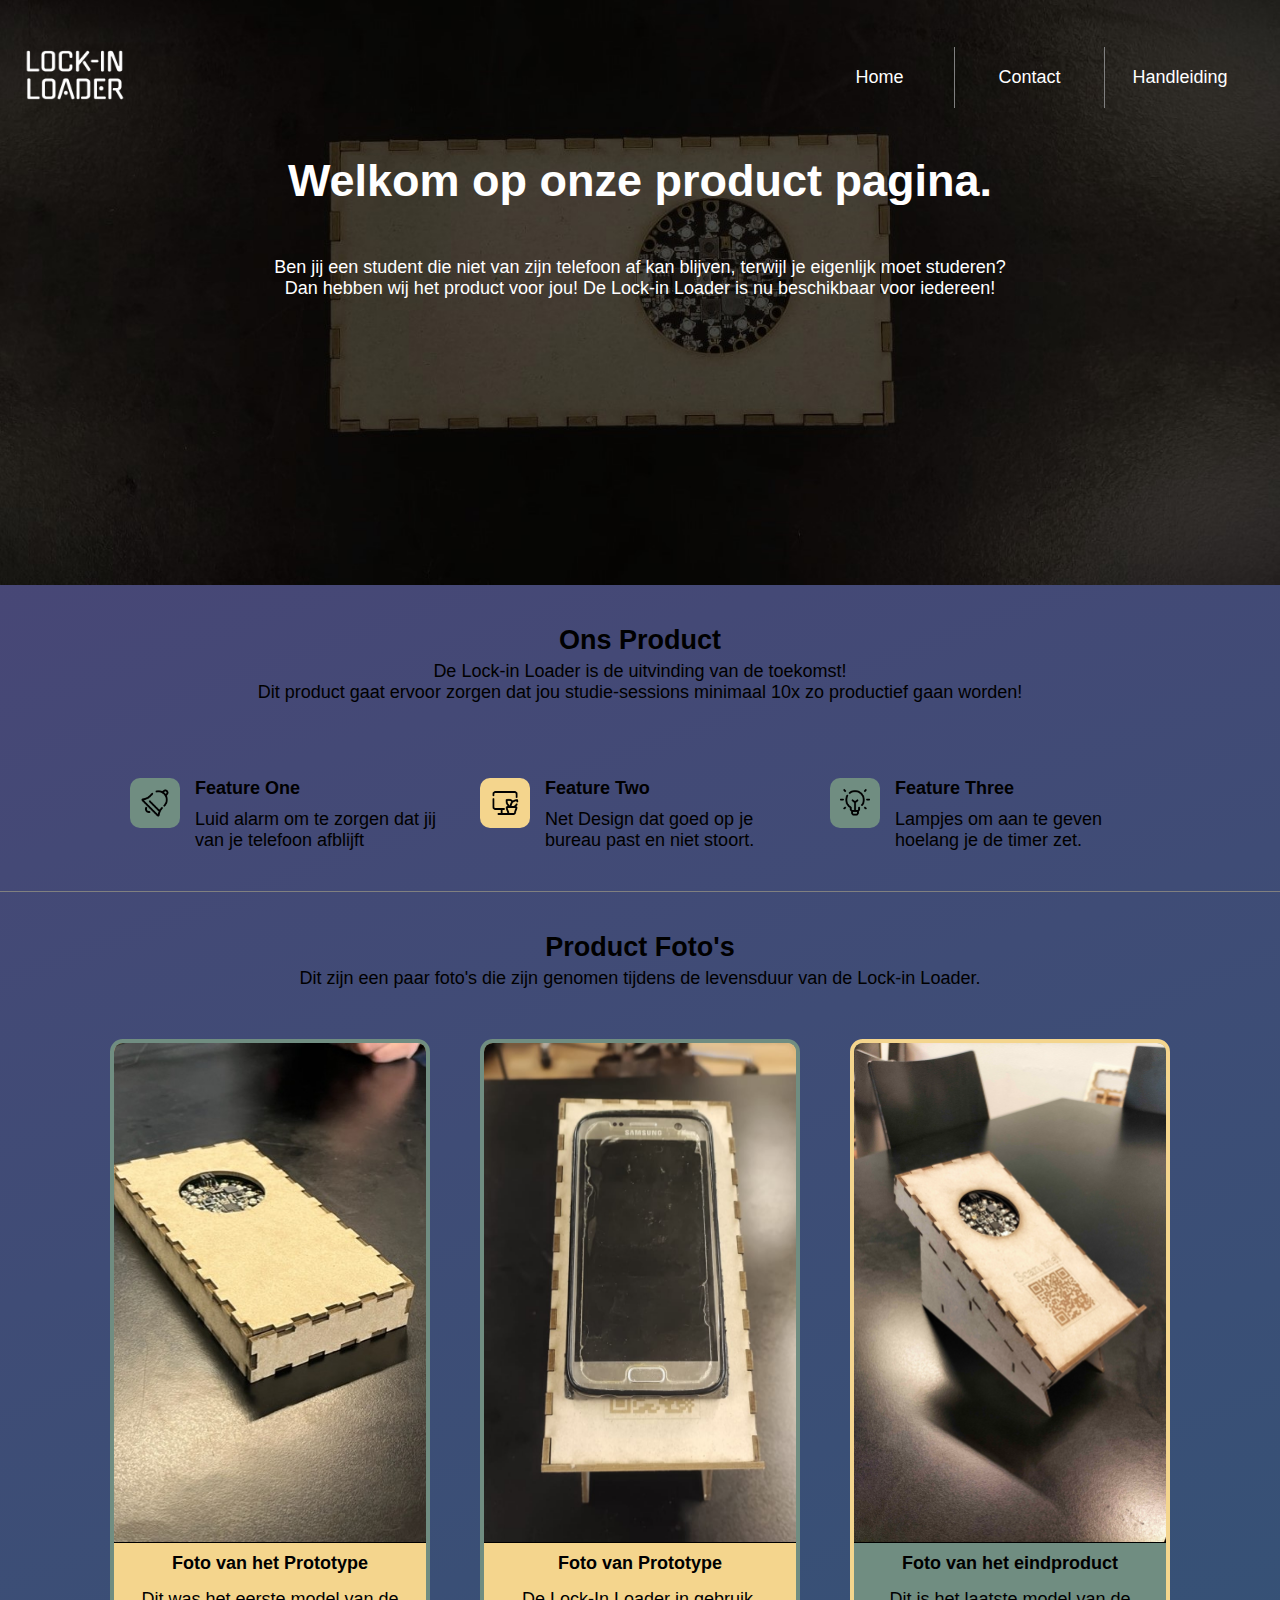
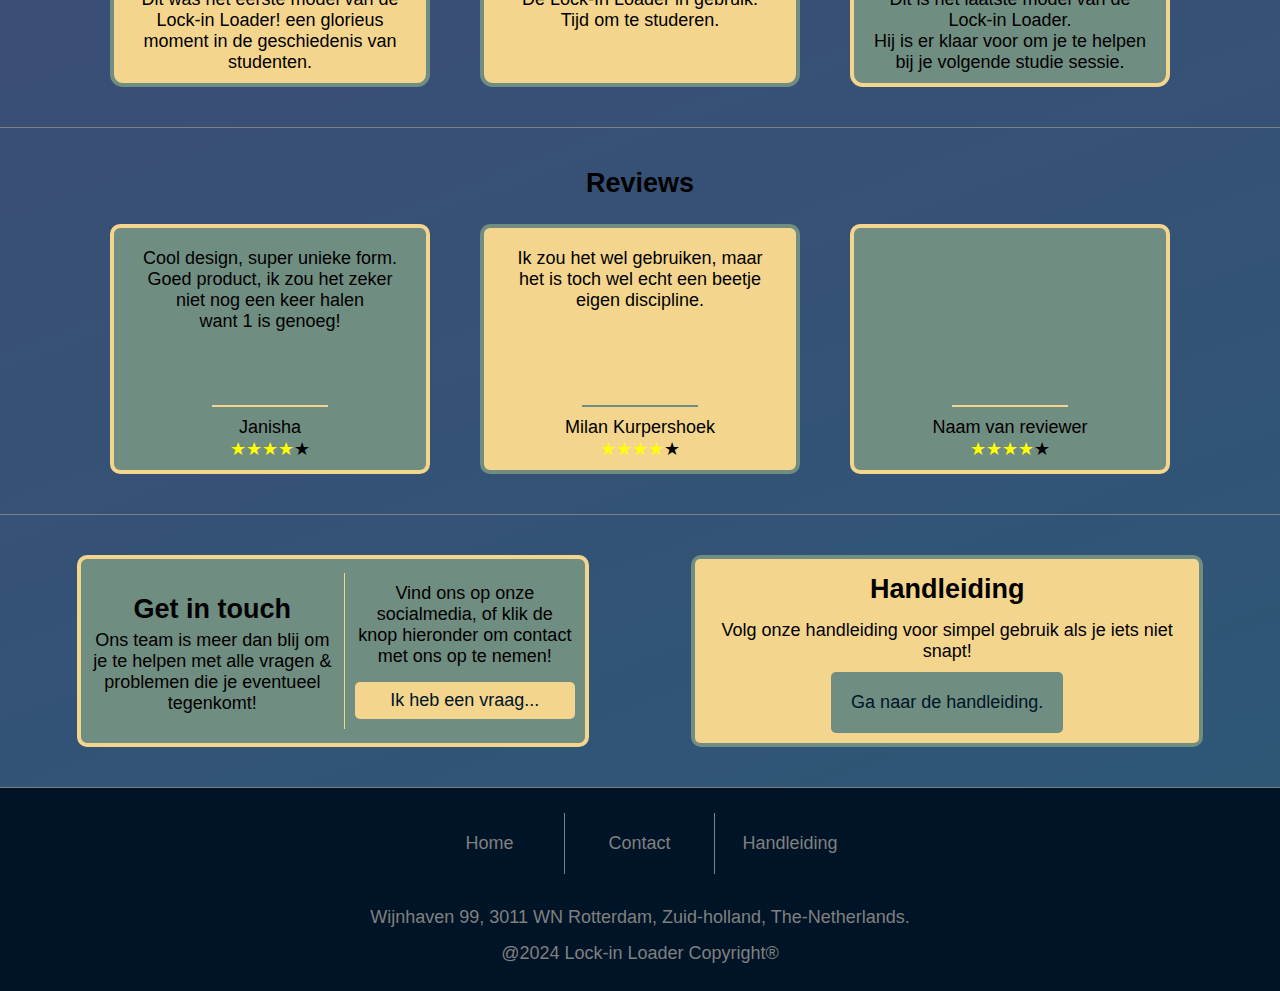
<file: index.html>
<!DOCTYPE html>
<html lang="en">

<head>
    <meta charset="UTF-8">
    <meta name="viewport" content="width=device-width, initial-scale=1.0">
    <link rel="stylesheet" href="css/styles.css">
    <title>Lock-In Loader.com</title>
</head>

<body>

    <header>

        <nav>

            <div class="nav-container">

                <div class="logo">
                    <img src="images/lock-in-loader-high-resolution-logo-transparent.png" alt="Lock-in Loader Logo">
                </div>

                <div class="links">
                    <a href="index.html">Home</a>
                    <a href="contact.html">Contact</a>
                    <a href="handleiding.html" class="no-border">Handleiding</a>
                </div>

            </div>

        </nav>

        <section class="header-text">

            <h1>Welkom op onze product pagina.</h1>

            <p>
                Ben jij een student die niet van zijn telefoon af kan blijven, terwijl je eigenlijk moet studeren? <br>
                Dan hebben wij het product voor jou! De Lock-in Loader is nu beschikbaar voor iedereen!
            </p>

        </section>

    </header>


    <main>

        <section class="container-1">

            <h2>Ons Product</h2>

            <p>De Lock-in Loader is de uitvinding van de toekomst! <br>
                Dit product gaat ervoor zorgen dat jou
                studie-sessions minimaal 10x zo productief gaan worden!
            </p>

            <div class="features">

                <article class="feature-content">

                    <div class="feature-content-left">
                        <img src="images/icons8-bell-96.png" alt="bel">
                    </div>

                    <div class="feature-content-right">
                        <h3 class="feature-text">Feature One</h3>
                        <p class="feature-text">
                            Luid alarm om te zorgen dat jij van je telefoon afblijft
                        </p>
                    </div>

                </article>

                <article class="feature-content">

                    <div class="feature-content-left">
                        <img src="images/icons8-home-office-96.png" alt="Werk-desk" id="yellow">
                    </div>

                    <div class="feature-content-right">
                        <h3 class="feature-text">Feature Two</h3>
                        <p class="feature-text">
                            Net Design dat goed op je bureau past en niet stoort.
                        </p>
                    </div>

                </article>

                <article class="feature-content">

                    <div class="feature-content-left">
                        <img src="images/icons8-light-96.png" alt="Lampje">
                    </div>

                    <div class="feature-content-right">
                        <h3 class="feature-text">Feature Three</h3>
                        <p class="feature-text">
                            Lampjes om aan te geven hoelang je de timer zet.
                        </p>
                    </div>

                </article>



            </div>

        </section>

        <section class="container-2">

            <h2>Product Foto's</h2>

            <p>
                Dit zijn een paar foto's die zijn genomen tijdens de levensduur van de Lock-in Loader.
            </p>

            <div class="photos">

                <div class="photo-content" id="yellow">
                    <img src="images/Prototype.jpg" alt="">

                    <h3>Foto van het Prototype</h3>
                    <p>
                        Dit was het eerste model van de Lock-in Loader!
                        een glorieus moment in de geschiedenis van studenten.
                    </p>
                </div>

                <div class="photo-content" id="yellow">
                    <img src="images/Telefoon op crickit.jpg" alt="Telefoon op Lock-In Loader">
                    <h3>
                        Foto van Prototype
                    </h3>
                    <p>
                        De Lock-In Loader in gebruik. <br>
                        Tijd om te studeren.
                    </p>
                </div>

                <div class="photo-content" id="yellow-border">
                    <img src="images/Final-Product.jpg" alt="">
                    <h3>
                        Foto van het eindproduct
                    </h3>
                    <p>
                        Dit is het laatste model van de <br> Lock-in Loader.<br>
                        Hij is er klaar voor om je te helpen bij je volgende studie sessie.

                    </p>
                </div>

            </div>

        </section>

        <section class="container-3">
            <h2>Reviews</h2>

            <div class="review-container">

                <div class="review-content" id="yellow-border">
                    <div>
                        <p>
                            Cool design, super unieke form. <br>
                            Goed product, ik zou het zeker niet nog een keer halen <br>
                            want 1 is genoeg!
                        </p>
                    </div>
                    <div>
                        <div class="review-border-yellow"> </div>
                        <p id="no-padding-bottom">
                            Janisha
                        </p>
                        <span class="stars">
                            <p id="no-padding-right">★★★★</p>
                            <span>★</span>
                        </span>
                    </div>
                </div>

                <div class="review-content" id="yellow">
                    <div>
                        <p>
                            Ik zou het wel gebruiken, maar het is toch wel echt een beetje eigen discipline.
                        </p>
                    </div>
                    <div>
                        <div class="review-border-green"> </div>
                        <p id="no-padding-bottom">
                            Milan Kurpershoek
                        </p>
                        <span class="stars">
                            <p id="no-padding-right">★★★★</p>
                            <span>★</span>
                        </span>
                    </div>
                </div>

                <div class="review-content" id="yellow-border">
                    <div>
                        <p>

                        </p>
                    </div>
                    <div>
                        <div class="review-border-yellow"> </div>
                        <p id="no-padding-bottom">
                            Naam van reviewer
                        </p>
                        <span class="stars">
                            <p id="no-padding-right">★★★★</p>
                            <span>★</span>
                        </span>
                    </div>

                </div>

                <!--Weet niet hoe je die bar zo krijgt, we kunnen het anders doen but maybe you know-->

            </div>
        </section>

        <section class="container-4">

            <div class="linked-content">

                <article class="contact">

                    <div class="contact-content-left">
                        <h2 class="h2-nopadding">Get in touch</h2>
                        <p>
                            Ons team is meer dan blij om je te helpen met alle vragen & problemen die je eventueel
                            tegenkomt!
                        </p>
                    </div>

                    <div class="contact-content-right">
                        <p class="contact-right-text">
                            Vind ons op onze socialmedia, of klik de knop hieronder om contact met ons op te nemen!
                        </p>
                        <a href="contact.html">Ik heb een vraag...</a>
                    </div>

                </article>

                <article class="handleiding">

                    <div class="handleiding-content">
                        <h2 class="h2-nopadding">Handleiding</h2>
                        <p>
                            Volg onze handleiding voor simpel gebruik als je iets niet snapt!
                        </p>
                        <a href="handleiding.html">Ga naar de handleiding.</a>
                    </div>

                </article>

            </div>

        </section>

    </main>

    <footer>

        <div class="footer-container">

            <div class="footer-links">
                <a href="index.html">Home</a>
                <a href="contact.html">Contact</a>
                <a href="handleiding.html" class="no-border">Handleiding</a>
            </div>

            <p>
                Wijnhaven 99, 3011 WN Rotterdam, Zuid-holland, The-Netherlands. <br>
                @2024 Lock-in Loader Copyright®
            </p>

        </div>

    </footer>
</body>

</html>
</file>
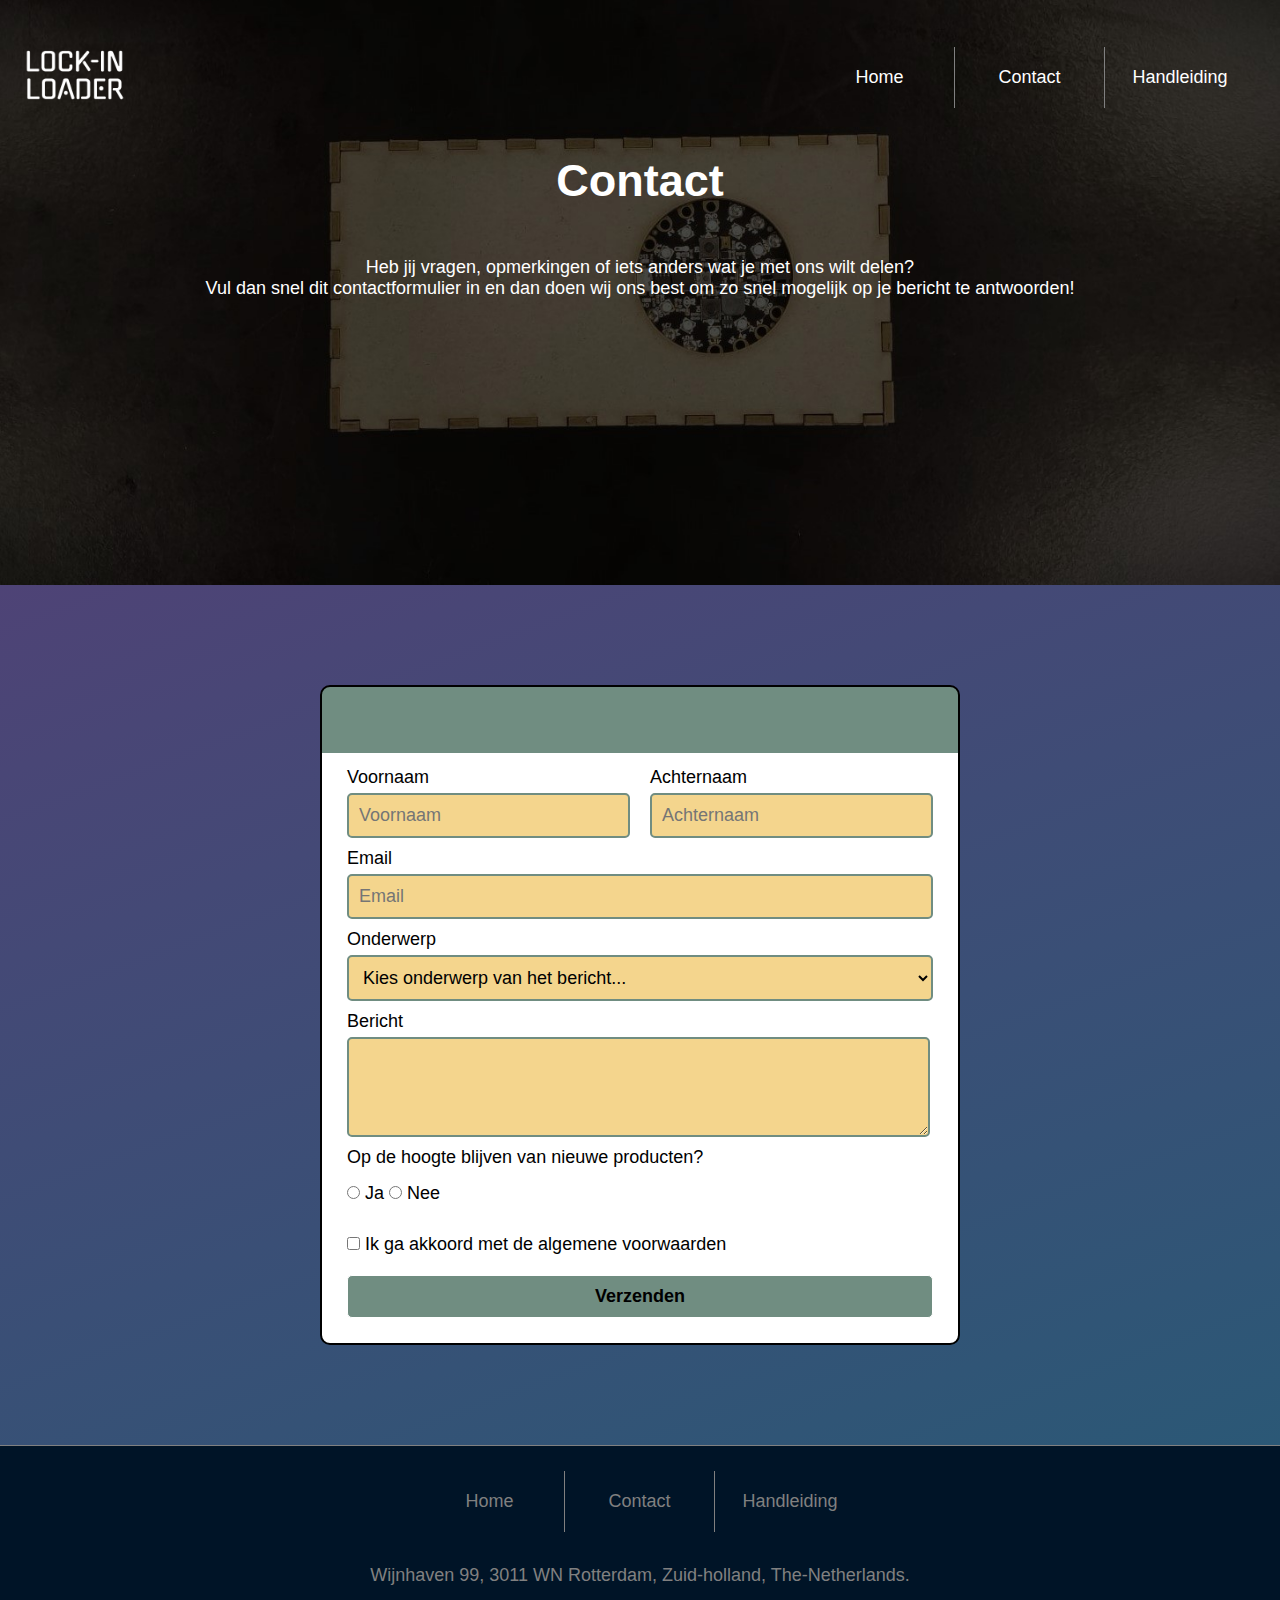
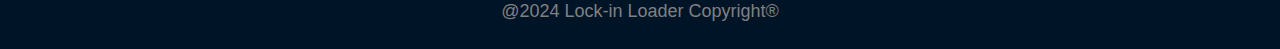
<file: contact.html>
<!DOCTYPE html>
<html lang="en">

<head>
    <meta charset="UTF-8">
    <meta name="viewport" content="width=device-width, initial-scale=1.0">
    <title>Contact</title>
    <link rel="stylesheet" href="css/contact.css">
</head>

<body>

    <header>

        <nav>

            <div class="nav-container">

                <div class="logo">
                    <img src="images/lock-in-loader-high-resolution-logo-transparent.png" alt="Lock-in Loader Logo">
                </div>

                <div class="links">
                    <a href="index.html">Home</a>
                    <a href="contact.html">Contact</a>
                    <a href="handleiding.html" class="no-border">Handleiding</a>
                </div>

            </div>

        </nav>

        <section class="header-text">

            <h1>Contact</h1>

            <p>
                Heb jij vragen, opmerkingen of iets anders wat je met ons wilt delen? <br>
                Vul dan snel dit contactformulier in en dan doen wij ons best om zo snel mogelijk op je bericht te
                antwoorden!
            </p>

        </section>

    </header>

    <main>

        <form>
            <div class="inputrow">
                <div class="formitem">
                    <label for="firstname">Voornaam</label>
                    <input type="text" name="firstname" id="firstname" placeholder="Voornaam" required>
                </div>
                <div class="formitem">
                    <label for="lastname">Achternaam</label>
                    <input type="text" name="lastname" id="lastname" placeholder="Achternaam" required>
                </div>
            </div>
            <div class="formitem">
                <label for="email">Email</label>
                <input type="email" id="email" name="email" placeholder="Email">
            </div>
            <div class="formitem">
                <label for="subject">Onderwerp</label>
                <select id="subject" name="subject">
                    <option value="none" disabled selected>Kies onderwerp van het bericht...</option>
                    <option value="questions">Vraag</option>
                    <option value="feedback">Feedback</option>
                    <option value="Other">Anders</option>
                </select>
            </div>
            <div class="formitem">
                <label for="message">Bericht</label>
                <textarea name="message" id="message"></textarea>
            </div>
            <div class="formitem">
                <label for="ja">Op de hoogte blijven van nieuwe producten?</label>
                <div class="radio">
                    <input type="radio" id="ja" name="newsletter" value="ja">
                    <label for="ja">Ja</label>
                    <input type="radio" id="nee" name="newsletter" value="nee">
                    <label for="nee">Nee</label>
                </div>
            </div>
            <div class="checkbox">
                <input type="checkbox" id="voorwaarden" name="voorwaarden" value="voorwaarden">
                <label for="voorwaarden">Ik ga akkoord met de algemene voorwaarden</label>
            </div>
            <button type="submit">Verzenden</button>
        </form>

    </main>

    <footer>

        <div class="footer-container">

            <div class="footer-links">
                <a href="index.html">Home</a>
                <a href="contact.html">Contact</a>
                <a href="handleiding.html" class="no-border">Handleiding</a>
            </div>

            <p>
                Wijnhaven 99, 3011 WN Rotterdam, Zuid-holland, The-Netherlands. <br>
                @2024 Lock-in Loader Copyright®
            </p>

        </div>

    </footer>

</body>

</html>
</file>
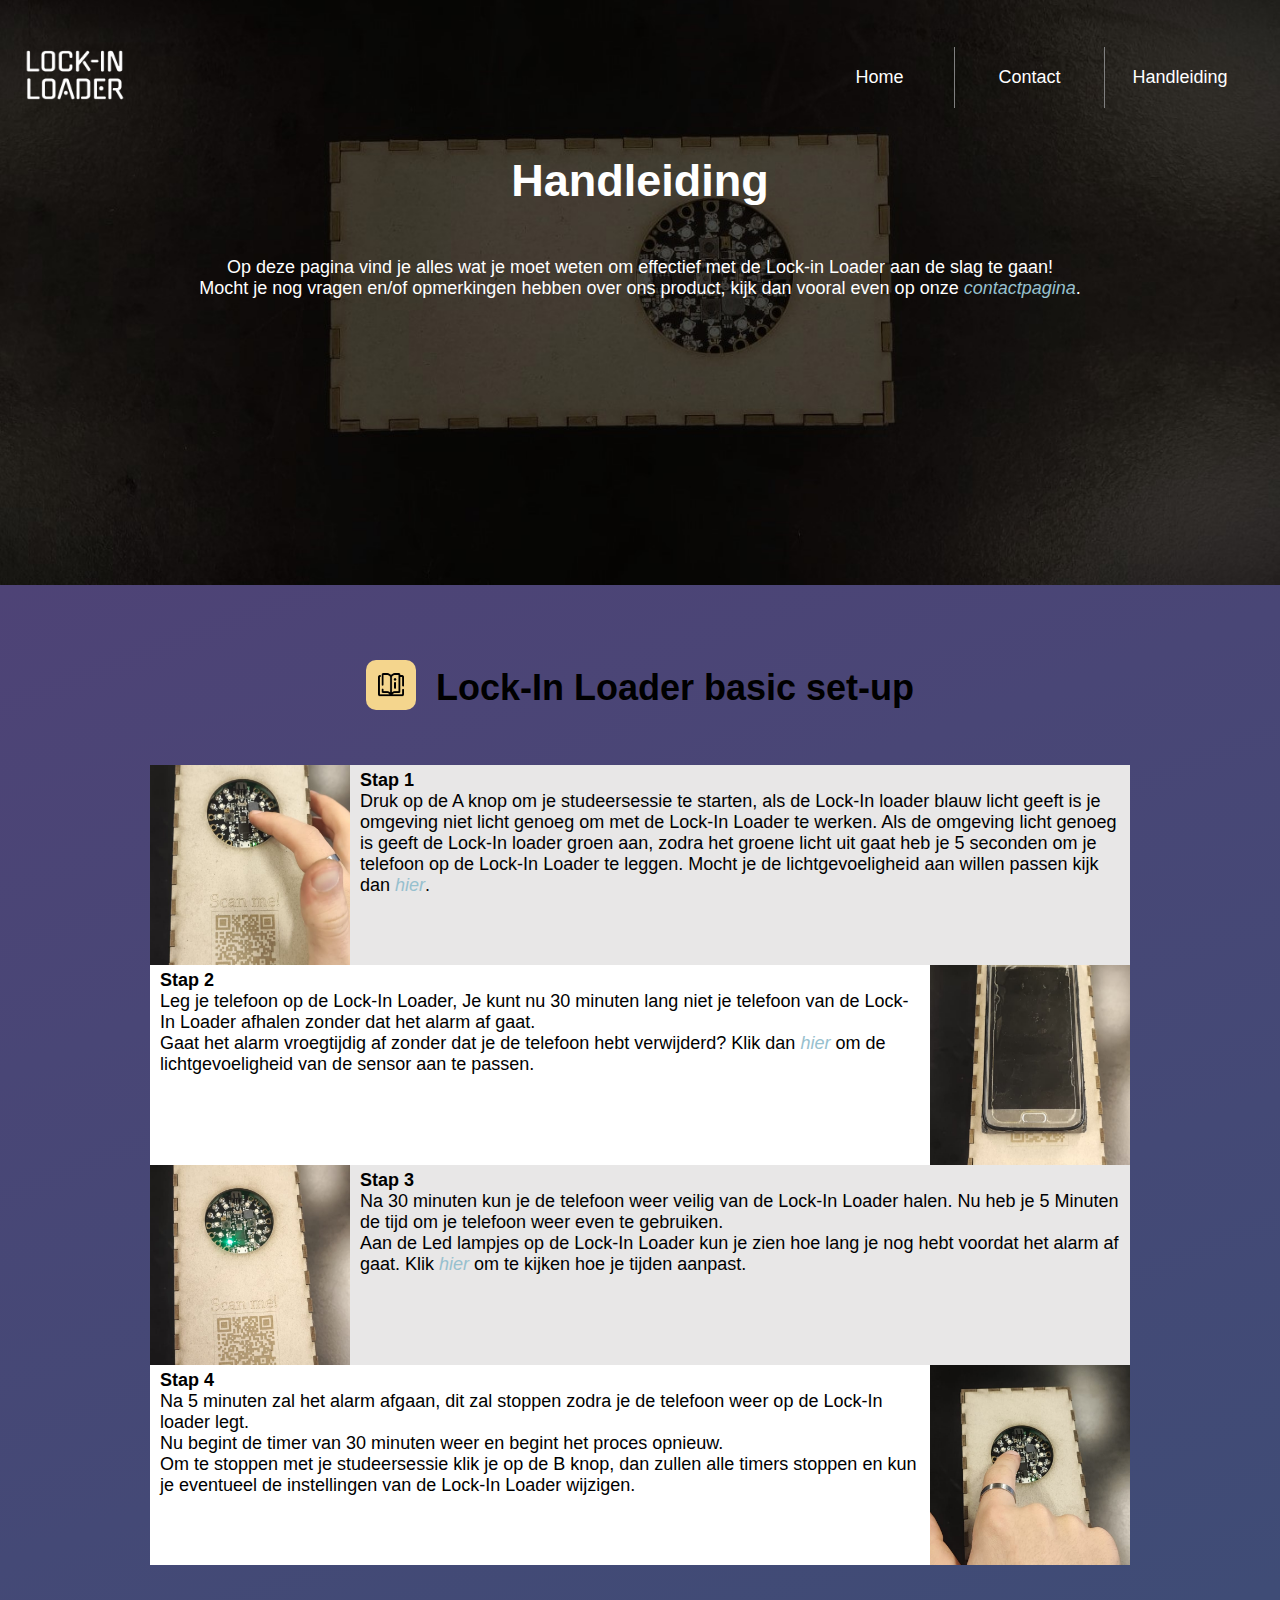
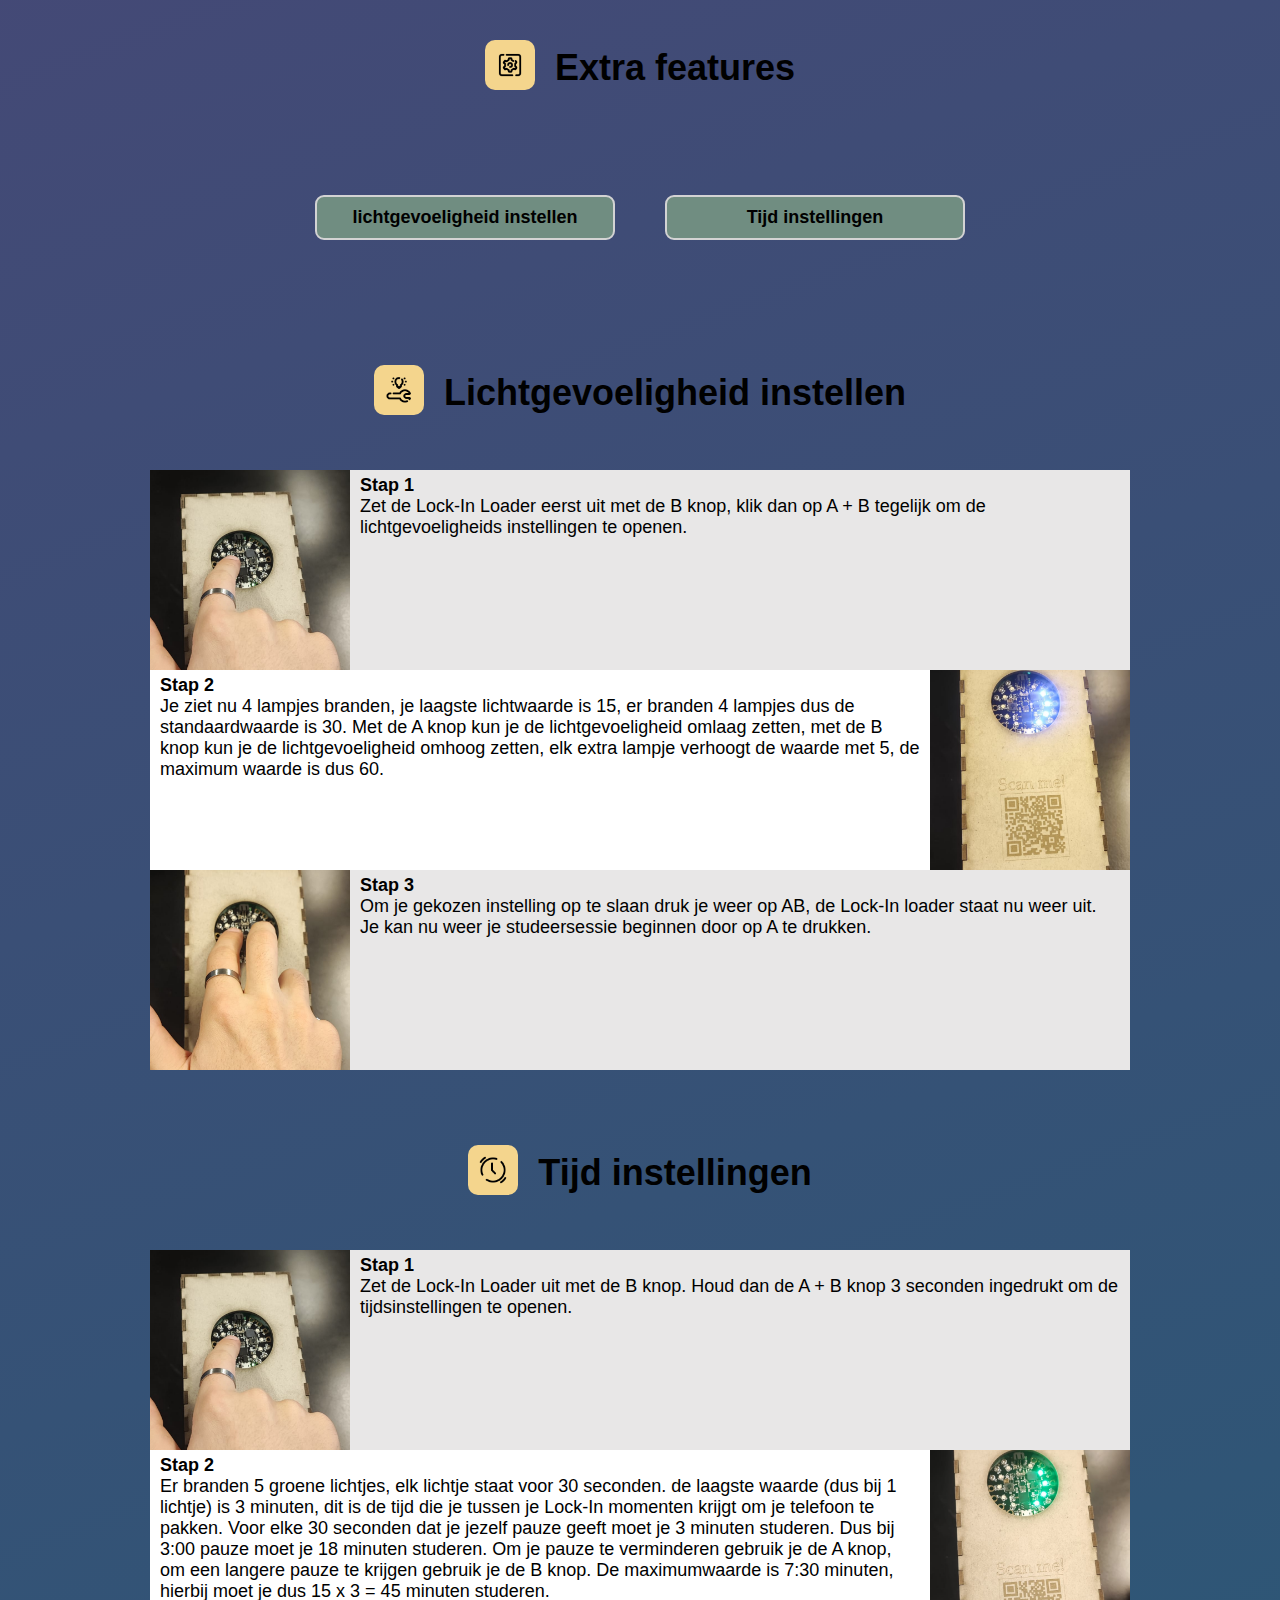
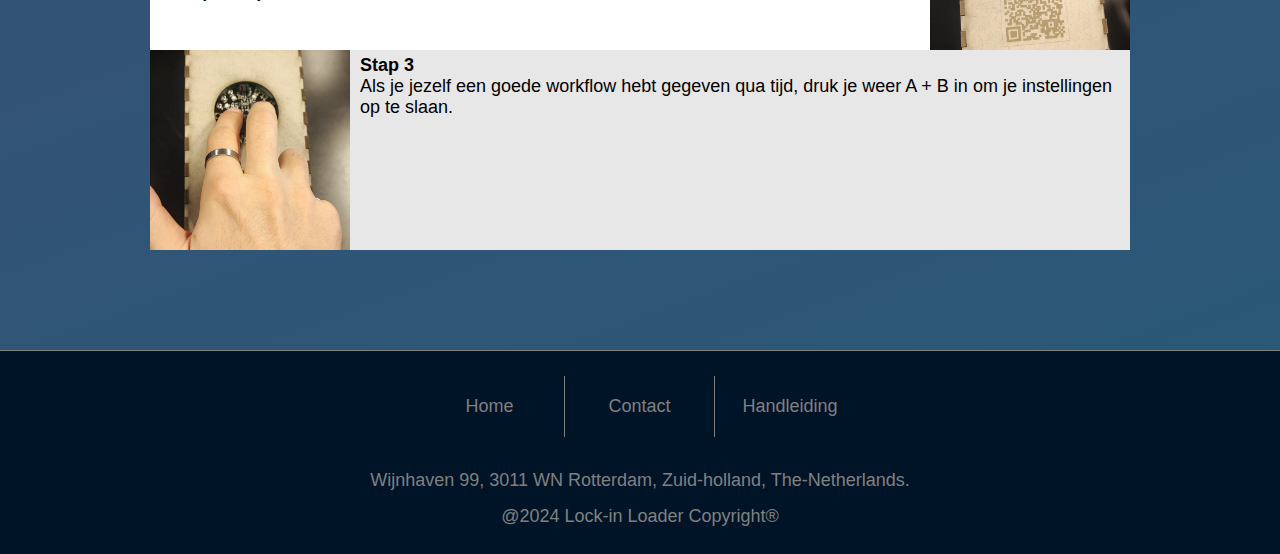
<file: handleiding.html>
<!DOCTYPE html>
<html lang="en">

<head>
    <meta charset="UTF-8">
    <meta name="viewport" content="width=device-width, initial-scale=1.0">
    <title>Handleiding</title>
    <link rel="stylesheet" href="css/manual.css">
</head>

<body>

    <header>

        <nav>

            <div class="nav-container">

                <div class="logo">
                    <img src="images/lock-in-loader-high-resolution-logo-transparent.png" alt="Lock-in Loader Logo">
                </div>

                <div class="links">
                    <a href="index.html">Home</a>
                    <a href="contact.html">Contact</a>
                    <a href="handleiding.html" class="no-border">Handleiding</a>
                </div>

            </div>

        </nav>

        <section class="header-text">

            <h1>Handleiding</h1>

            <p>
                Op deze pagina vind je alles wat je moet weten om effectief met de Lock-in Loader aan de slag te gaan!
                <br>
                Mocht je nog vragen en/of opmerkingen hebben over ons product, kijk dan vooral even op onze <span><a
                        href="contact.html">contactpagina</a></span>.
            </p>

        </section>

    </header>

    <main>

        <div class="title-decoration">
            <div class="left-title">
                <img src="images/icons8-user-manual-96.png" alt="Handleiding-icoon">
            </div>
            <div class="right-title">
                <h2>Lock-In Loader basic set-up</h2>
            </div>
        </div>

        <article class="article1">
            <div class="article-left1">
                <img src="images/Aknop.jpg" alt=" ">
            </div>
            <div class="article-right1">
                <h3>
                    Stap 1
                </h3>
                <p>
                    Druk op de A knop om je studeersessie te starten, als de Lock-In loader blauw licht geeft is je
                    omgeving niet licht genoeg om met de Lock-In Loader te werken. Als de omgeving licht genoeg is geeft
                    de Lock-In loader groen aan, zodra het groene licht uit gaat heb je 5 seconden om je telefoon op de
                    Lock-In
                    Loader te leggen. Mocht je de lichtgevoeligheid aan willen passen kijk dan <span><a
                            href="#licht">hier</a></span>.
                </p>
            </div>
        </article>

        <article>
            <div class="article-left2">
                <h3>
                    Stap 2
                </h3>
                <p>
                    Leg je telefoon op de Lock-In Loader, Je kunt nu 30 minuten lang niet je telefoon van de Lock-In
                    Loader afhalen zonder dat het alarm af gaat. <br>Gaat het alarm vroegtijdig af zonder dat je de
                    telefoon hebt verwijderd? Klik dan <span><a href="#licht">hier</a></span> om de lichtgevoeligheid
                    van de
                    sensor aan te passen.
                </p>
            </div>
            <div class="article-right2">
                <img src="images/Telefoon op crickit.jpg" alt=" ">
            </div>
        </article>

        <article class="article1">
            <div class="article-left1">
                <img src="images/Countdown.jpg" alt=" ">
            </div>
            <div class="article-right1">
                <h3>
                    Stap 3
                </h3>
                <p>
                    Na 30 minuten kun je de telefoon weer veilig van de Lock-In Loader halen. Nu heb je 5 Minuten de
                    tijd om je telefoon weer even te gebruiken. <br>
                    Aan de Led lampjes op de Lock-In Loader kun je zien hoe lang je nog hebt voordat het alarm af gaat.
                    Klik <span><a href="#tijd">hier</a></span> om te kijken hoe je tijden aanpast.
                </p>
            </div>
        </article>

        <article>
            <div class="article-left2">
                <h3>
                    Stap 4
                </h3>
                <p>
                    Na 5 minuten zal het alarm afgaan, dit zal stoppen zodra je de telefoon weer op de Lock-In loader
                    legt. <br> Nu begint de timer van 30 minuten weer en begint het proces opnieuw. <br>
                    Om te stoppen met je studeersessie klik je op de B knop, dan zullen alle timers stoppen en kun je
                    eventueel de instellingen van de Lock-In Loader wijzigen.
                </p>
            </div>
            <div class="article-right2">
                <img src="images/Bknop.jpg" alt=" ">
            </div>
        </article>

        <div class="title-decoration">
            <div class="left-title">
                <img src="images/icons8-feature-96.png" alt="Features-icoon">
            </div>
            <div class="right-title">
                <h2>Extra features</h2>
            </div>
        </div>

        <div class="featurebuttons">
            <a href="#licht">lichtgevoeligheid instellen</a>
            <a href="#tijd">Tijd instellingen</a>
        </div>

        <div class="title-decoration">
            <div class="left-title">
                <img src="images/icons8-work-light-96.png" alt="Licht-icoon">
            </div>
            <div class="right-title">
                <h2 id="licht">Lichtgevoeligheid instellen</h2>
            </div>
        </div>

        <article class="article1">
            <div class="article-left1">
                <img src="images/Bknop.jpg" alt=" ">
            </div>
            <div class="article-right1">
                <h3>
                    Stap 1
                </h3>
                <p>
                    Zet de Lock-In Loader eerst uit met de B knop, klik dan op A + B tegelijk om de lichtgevoeligheids
                    instellingen
                    te openen.
                </p>
            </div>
        </article>

        <article>
            <div class="article-left2">
                <h3>
                    Stap 2
                </h3>
                <p>
                    Je ziet nu 4 lampjes branden, je laagste lichtwaarde is 15, er branden 4 lampjes dus de
                    standaardwaarde is 30. Met de A knop kun je de lichtgevoeligheid omlaag zetten, met de B knop kun je
                    de lichtgevoeligheid omhoog zetten, elk extra lampje verhoogt de waarde met 5, de maximum waarde is
                    dus 60.
                </p>
            </div>
            <div class="article-right2">
                <img src="images/Lichtsettings.jpg" alt=" ">
            </div>
        </article>

        <article class="article1">
            <div class="article-left1">
                <img src="images/ABknop.jpg" alt=" ">
            </div>
            <div class="article-right1">
                <h3>
                    Stap 3
                </h3>
                <p>
                    Om je gekozen instelling op te slaan druk je weer op AB, de Lock-In loader staat nu weer uit. Je
                    kan nu weer je studeersessie beginnen door op A te drukken.
                </p>
            </div>
        </article>


        <div class="title-decoration">
            <div class="left-title">
                <img src="images/icons8-clock-96.png" alt="Klok">
            </div>
            <div class="right-title">
                <h2 id="tijd">Tijd instellingen</h2>
            </div>
        </div>

        <article class="article1">
            <div class="article-left1">
                <img src="images/Bknop.jpg" alt=" ">
            </div>
            <div class="article-right1">
                <h3>
                    Stap 1
                </h3>
                <p>
                    Zet de Lock-In Loader uit met de B knop. Houd dan de A + B knop 3 seconden ingedrukt om de
                    tijdsinstellingen te openen.
                </p>
            </div>
        </article>

        <article>
            <div class="article-left2">
                <h3>
                    Stap 2
                </h3>
                <p>
                    Er branden 5 groene lichtjes, elk lichtje staat voor 30 seconden. de laagste waarde (dus bij 1
                    lichtje) is 3 minuten, dit is de tijd die je tussen je Lock-In momenten krijgt om je telefoon te
                    pakken. Voor elke 30 seconden dat je jezelf pauze geeft moet je 3 minuten studeren. Dus bij 3:00
                    pauze moet je 18 minuten studeren. Om je pauze te
                    verminderen gebruik je de A knop, om een langere pauze te krijgen gebruik je de B knop. De
                    maximumwaarde is 7:30 minuten, hierbij moet je dus 15 x 3 = 45 minuten studeren.
                </p>
            </div>
            <div class="article-right2">
                <img src="images/Timersettings.jpg" alt=" ">
            </div>
        </article>

        <article class="article1">
            <div class="article-left1">
                <img src="images/ABknop.jpg" alt=" ">
            </div>
            <div class="article-right1">
                <h3>
                    Stap 3
                </h3>
                <p>
                    Als je jezelf een goede workflow hebt gegeven qua tijd, druk je weer A + B in om je instellingen op
                    te slaan.
                </p>
            </div>
        </article>

    </main>

    <footer>

        <div class="footer-container">

            <div class="footer-links">
                <a href="index.html">Home</a>
                <a href="contact.html">Contact</a>
                <a href="handleiding.html" class="no-border">Handleiding</a>
            </div>

            <p>
                Wijnhaven 99, 3011 WN Rotterdam, Zuid-holland, The-Netherlands. <br>
                @2024 Lock-in Loader Copyright®
            </p>

        </div>

    </footer>

</body>

</html>
</file>
<file: css/styles.css>
* {
    margin: 0;
    box-sizing: border-box;
    font-size: 18px;
    font-family: 'Segoe UI', Tahoma, Geneva, Verdana, sans-serif;
}

#yellow {
    background-color: #f4d58dff;
}

#yellow-border {
    border: 4px solid #f4d58dff;
}

body {
    background-image: linear-gradient(-20deg, #2b5876 0%, #4e4376 100%);
}

.h2-nopadding {
    padding-top: 5px;
}

header {
    height: 65vh;
    background-image: url(../images/HeaderbackgroundTest.jpg);
    background-position: center;
    background-size: 100%;
    background-repeat: no-repeat;
    /* width: 100%;
    height: 100%; */
}

.nav-container {
    padding: 25px;
    display: flex;
    justify-content: space-between;
}

nav img {
    width: 100px;
    height: 100px;
    object-fit: contain;
}

.links {
    display: flex;
    flex-direction: row;
    align-items: center;
}

.links a {
    text-decoration: none;
    color: white;
    border-right: 1px solid gray;
    padding: 20px 20px 20px 20px;
    width: 150px;
    text-align: center;
}

.links a:hover {
    text-decoration: underline;
    transition: 500ms;
}

.links .no-border {
    border: none;
}

h1 {
    color: white;
    text-align: center;
    font-size: 2.5rem;
}

header p {
    color: white;
    text-align: center;
    padding: 50px;
}

/* End of header */

h2 {
    color: black;
    text-align: center;
    font-size: 1.5rem;
    padding: 5px;
    padding-top: 40px;
}

p {
    color: black;
    text-align: center;
}

.container-1 {
    display: flex;
    flex-direction: column;
}

.container-1 p {
    padding-bottom: 75px;
}

.features {
    display: flex;
    flex-direction: row;
    justify-content: center;
    gap: 30px;
}

.feature-content {
    display: flex;
    flex-direction: row;
    width: 25vw;
    gap: 15px;
}


.feature-content-right p {
    padding: 10px 0px 0px 0px;
    text-align: left;
}

.feature-content-left img {
    background-color: #708d81ff;
    border-radius: 10px;
    padding: 10px;
    width: 50px;
}

.container-1 article {
    padding-bottom: 40px;
}

/* End container 1 */

.container-2 {
    border-top: 1px solid gray;
    padding-bottom: 40px;
}

.container-2 p {
    padding-bottom: 50px;
}


.photos {
    display: flex;
    flex-direction: row;
    justify-content: center;
    gap: 50px;
}

.photo-content {
    display: flex;
    flex-direction: column;
    gap: 5px;
    border: 4px solid #708d81ff;
    border-radius: 1vw;
    width: 25vw;
    overflow: auto;
    background-color: #708d81ff;
}

.photo-content p {
    padding: 10px;
}

.photo-content h3 {
    text-align: center;
    padding-top: 5px;
}

.photo-content img {
    height: 500px;
    object-fit: cover;
    border-bottom: 1px solid black;
}

/* End Container 2 */

.container-3 {
    border-top: 1px solid gray;
}

.container-3 h2 {
    padding-bottom: 5px;
}

.review-container {
    display: flex;
    flex-direction: row;
    justify-content: center;
    gap: 50px;
    align-items: center;
    padding-bottom: 40px;
    height: 100%;
    padding-top: 20px;
}

.review-content {
    background-color: #708d81ff;
    width: 25vw;
    height: 250px;
    border: 4px solid #708d81ff;
    border-radius: 10px;
    padding: 10px 10px 0px 10px;
    display: flex;
    flex-direction: column;
    align-items: center;
    justify-content: space-between;
}

.review-content div {
    width: 100%;
    display: flex;
    flex-direction: column;
    align-items: center;
}

.review-content .review-border-green,
.review-content .review-border-yellow {
    width: 40%;
}

.review-content p {
    padding: 10px 10px 10px 10px;
}

.review-border-green {
    border-top: 2px solid #708d81ff;
}

.review-border-yellow {
    border-top: 2px solid #f4d58dff;
}

.stars {
    display: flex;
    justify-content: center;
    align-items: center;
}

.stars span {
    padding-bottom: 10px;
}

#no-padding-right {
    color: yellow;
    padding: 0px 0px 10px 0px;
}

#no-padding-bottom {
    padding: 10px 0px 0px 0px;
}

/* End Container 3 */

.container-4 {
    display: flex;
    border-top: 1px solid gray;
}

.linked-content {
    display: flex;
    flex-direction: row;
    justify-content: center;
    width: 100%;
    padding: 40px 0px 40px 0px;
    gap: 8vw;
}

.linked-content a {
    padding: 20px;
}

.contact {
    background-color: #708d81ff;
    display: flex;
    flex-direction: row;
    align-items: center;
    width: 40%;
    border: 4px solid #f4d58dff;
    border-radius: 10px;
}

.contact-content-left {
    display: flex;
    flex-direction: column;
    align-items: center;
    padding: 10px;
}

.contact-content-right {
    display: flex;
    flex-direction: column;
    align-items: center;
    padding: 10px;
    border-left: 1px solid #f4d58dff;
}

.contact-right-text {
    padding-bottom: 15px;
}

.contact a {
    width: 100%;
    text-align: center;
    text-decoration: none;
    color: #001427ff;
    padding: 8px;
    background-color: #f4d58dff;
    border-radius: 5px;
}

.contact a:hover {
    background-color: #f7dfa9;
    transition: 500ms;
}

.handleiding {
    display: flex;
    border: 4px solid #708d81ff;
    border-radius: 10px;
    width: 40%;
}

.handleiding-content {
    display: flex;
    flex-direction: column;
    align-items: center;
    padding: 10px;
    background-color: #f4d58dff;
    border-radius: 5px;
    width: 100%;
}

.handleiding-content p {
    padding: 10px;
}

.handleiding-content a {
    background-color: #708d81ff;
    border-radius: 5px;
    text-decoration: none;
    color: #001427ff;
}

.handleiding-content a:hover {
    background-color: #94aaa1;
    transition: 500ms;
}

/* End Container 4 */

footer {
    border-top: 1px solid gray;
    padding-top: 25px;
    background-color: #001427ff;
}

footer a {
    text-decoration: none;
    color: gray;
    border-right: 1px solid gray;
    padding: 20px 20px 20px 20px;
    width: 150px;
    text-align: center;
}

footer a:hover {
    text-decoration: underline;
}

.footer-links {
    display: flex;
    justify-content: center;
    flex-direction: row;
}

.no-border {
    border: none;
}

footer p {
    color: gray;
    line-height: 2rem;
    padding-top: 25px;
    padding-bottom: 20px;
}

@media (width <=480px) {
    header {
        background-image: url(../images/Headerbackground\ responsive.jpg);
        height: fit-content;
    }

    header h1 {
        font-size: 1.75rem;
        padding: 0px 40px;
    }

    header .header-text p {
        padding-top: 20px;
    }

    .nav-container {
        flex-direction: column;
        align-items: center;
        padding-bottom: 10px;
    }

    .links {
        flex-direction: column;
    }

    .links a {
        border-right: none;
        border-bottom: gray 1px solid;
    }

    .links a .no-border {
        border: none;
    }


    main section {
        padding: 0px 40px
    }

    .features {
        flex-direction: row;
        align-items: center;
    }

    .feature-content {
        flex-direction: column;
        align-items: center;
    }

    .feature-content-right p,
    h3 {
        text-align: center;
    }

    .photos {
        flex-direction: column;
        align-items: center;
    }

    .photo-content {
        width: 90vw;
    }

    .review-container {
        flex-direction: column;
    }

    .container-4 {
        padding: 0px;
    }

    .review-content {
        width: 90vw;
        height: fit-content;
        padding: 0px;
    }

    .linked-content {
        flex-direction: column;
        align-items: center;
    }

    .handleiding {
        width: 90vw;
    }

    .contact {
        width: 90vw;
    }

    .footer-links {
        flex-direction: column;
        align-items: center;
    }

    .footer-links a {
        border: none;
        border-bottom: solid gray 2px;
    }
}
</file>
<file: css/contact.css>
* {
    margin: 0;
    box-sizing: border-box;
    font-size: 18px;
    font-family: 'Segoe UI', Tahoma, Geneva, Verdana, sans-serif;
}

.h2-nopadding {
    padding-top: 5px;
}

header {
    height: 65vh;
    background-image: url(../images/HeaderbackgroundTest.jpg);
    background-position: center;
    background-size: 100%;
    background-repeat: no-repeat;
    /* width: 100%;
    height: 100%; */
}

.nav-container {
    padding: 25px;
    display: flex;
    justify-content: space-between;
}

nav img {
    width: 100px;
    height: 100px;
    object-fit: contain;
}

.links {
    display: flex;
    flex-direction: row;
    align-items: center;
}

.links a {
    text-decoration: none;
    color: white;
    border-right: 1px solid gray;
    padding: 20px 20px 20px 20px;
    width: 150px;
    text-align: center;
}

.links a:hover {
    text-decoration: underline;
}

.links .no-border {
    border: none;
}

h1 {
    color: white;
    text-align: center;
    font-size: 2.5rem;
}

header p {
    color: white;
    text-align: center;
    padding: 50px;
}

/* End of header */
main {
    display: flex;
    flex-direction: column;
    align-items: center;
    gap: 30px;
    padding: 100px 0px 100px 0px;
    background-image: linear-gradient(-20deg, #2b5876 0%, #4e4376 100%);
}

form {
    display: flex;
    flex-direction: column;
    border-radius: 10px;
    gap: 10px;
    width: 50%;
    padding: 25px;
    padding-top: 80px;
    border: 2px solid black;
    background-image: linear-gradient(#708d81ff 10%, 10%, white 90%);
}

.formitem {
    display: flex;
    flex-direction: column;
    gap: 5px;
}

select {
    padding: 10px;
    border-radius: 5px;
}

input {
    padding: 10px;
    border-radius: 5px;
    background-color: #f4d58dff;
    border: 2px solid #708d81ff;
}

input:hover {
    background-color: #f7dfa9;
}

.inputrow {
    display: flex;
    flex-direction: row;
    justify-content: space-between;
    gap: 20px;
}

.inputrow .formitem {
    flex: 1;
}

select {
    background-color: #f4d58dff;
    border: 2px solid #708d81ff;
}

select:hover {
    background-color: #f7dfa9;
}

option:hover {
    background-color: #f7dfa9;
}

textarea {
    background-color: #f4d58dff;
    border: 2px solid #708d81ff;
}

textarea:hover {
    background-color: #f7dfa9;
}

.radio {
    padding: 10px 0px;
}

.checkbox {
    padding: 10px 0px;
}

textarea {
    max-width: 99.5%;
    min-width: 99.5%;
    min-height: 100px;
    border-radius: 5px;
}

button {
    padding: 10px;
    color: black;
    font-weight: bold;
    background-color: #708d81ff;
    border: solid white 1px;
    border-radius: 5px;
}

button:hover {
    background-color: #94aaa1;
    color: black;
    border-color: #708d81ff;
    cursor: pointer;
}

/* End main */

footer {
    border-top: 1px solid gray;
    padding-top: 25px;
    background-color: #001427ff;
}

footer a {
    text-decoration: none;
    color: gray;
    border-right: 1px solid gray;
    padding: 20px 20px 20px 20px;
    width: 150px;
    text-align: center;
}

footer a:hover {
    text-decoration: underline;
}

.footer-links {
    display: flex;
    justify-content: center;
    flex-direction: row;
}

.no-border {
    border: none;
}

footer p {
    color: gray;
    line-height: 2rem;
    padding-top: 25px;
    padding-bottom: 20px;
    text-align: center;
}

/* End footer */

@media (width <=480px) {
    header {
        background-image: url(../images/Headerbackground\ responsive.jpg);
        height: fit-content;
    }

    header .header-text p {
        padding-top: 20px;
    }

    header h1 {
        font-size: 1.75rem;
    }

    .nav-container {
        flex-direction: column;
        align-items: center;
    }

    .links {
        flex-direction: column;
    }

    .links a {
        border-right: none;
        border-bottom: gray 1px solid;
    }

    .links a .no-border {
        border: none;
    }

    form .inputrow {
        flex-direction: column;
        align-items: center;
    }

    .formitem {
        width: 80vw;
    }

    .checkbox {
        width: 80vw;
    }

    form {
        align-items: center;
        width: 90vw;
        padding: 100px 0px 50px 0px;
    }

    .footer-links {
        flex-direction: column;
        align-items: center;
    }

    .footer-links a {
        border: none;
        border-bottom: solid gray 2px;
    }
}
</file>
<file: css/manual.css>
* {
    margin: 0;
    box-sizing: border-box;
    font-size: 18px;
    font-family: 'Segoe UI', Tahoma, Geneva, Verdana, sans-serif;
}

.h2-nopadding {
    padding-top: 5px;
}

header {
    height: 65vh;
    background-image: url(../images/HeaderbackgroundTest.jpg);
    background-position: center;
    background-size: 100%;
    background-repeat: no-repeat;
    /* width: 100%;
    height: 100%; */
}

.nav-container {
    padding: 25px;
    display: flex;
    justify-content: space-between;
}

nav img {
    width: 100px;
    height: 100px;
    object-fit: contain;
}

.links {
    display: flex;
    flex-direction: row;
    align-items: center;
}

.links a {
    text-decoration: none;
    color: white;
    border-right: 1px solid gray;
    padding: 20px 20px 20px 20px;
    width: 150px;
    text-align: center;
}

.links a:hover {
    text-decoration: underline;
}

.links .no-border {
    border: none;
}

h1 {
    color: white;
    text-align: center;
    font-size: 2.5rem;
}

header p {
    color: white;
    text-align: center;
    padding: 50px;
}

p span a {
    color: rgb(151, 192, 206);
    text-decoration: none;
    font-style: italic;
}

p span a:hover {
    text-decoration: underline;
}

/* End of header */

main {
    /* display: flex;
    flex-direction: column; */
    padding: 0px 150px 100px 150px;
    background-image: linear-gradient(-20deg, #2b5876 0%, #4e4376 100%);
}

main h2 {
    font-size: 2rem;
    text-align: center;
}

main h3 {
    padding: 5px 0px 0px 10px;
    margin: 0px;
}

main p {
    padding: 0px 10px;
}

main article {
    display: flex;
    flex-direction: row;
    height: fit-content;
}

.title-decoration {
    display: flex;
    flex-direction: row;
    justify-content: center;
    align-items: center;
    padding: 75px 50px 50px 50px;
    gap: 20px;
}

.left-title img {
    width: 50px;
    height: 50px;
    object-fit: contain;
    padding: 10px;
    background-color: #f4d58dff;
    border-radius: 10px;
}

.article1 {
    background-color: rgb(232, 231, 231);
}

img {
    height: 200px;
    width: 200px;
    object-fit: cover;
}

.article-left1 {
    width: auto;
    max-height: 200px;
}

.article-right1 {
    flex: 2;
    max-height: 200px;
}

.article-left2 {
    max-height: 200px;
    background-color: white;
}

.article-right2 {
    max-height: 200px;
}

.featurebuttons a {
    color: black;
    text-decoration: none;
    background-color: #708d81ff;
    padding: 10px;
    border-radius: 1vh;
    width: 300px;
    text-align: center;
    font-weight: bold;
    border: solid 2px lightgray;
}

.featurebuttons a:hover {
    background-color: #94aaa1;
}

.featurebuttons {
    display: flex;
    flex-direction: row;
    justify-content: center;
    gap: 50px;
    padding: 50px 0px;
}

/* End of main */

footer {
    border-top: 1px solid gray;
    padding-top: 25px;
    background-color: #001427ff;
}

footer a {
    text-decoration: none;
    color: gray;
    border-right: 1px solid gray;
    padding: 20px 20px 20px 20px;
    width: 150px;
    text-align: center;
}

footer a:hover {
    text-decoration: underline;
}

.footer-links {
    display: flex;
    justify-content: center;
    flex-direction: row;
}

.no-border {
    border: none;
}

footer p {
    color: gray;
    line-height: 2rem;
    padding-top: 25px;
    padding-bottom: 20px;
    text-align: center;
}

/* End footer */

@media (width <=480px) {
    header {
        background-image: url(../images/Headerbackground\ responsive.jpg);
        height: fit-content;
    }

    header .header-text p {
        padding-top: 20px;
    }

    header h1 {
        font-size: 1.75rem;
    }

    .nav-container {
        flex-direction: column;
        align-items: center;
        padding-bottom: 10px;
    }

    .links {
        flex-direction: column;
    }

    .links a {
        border-right: none;
        border-bottom: gray 1px solid;
    }

    .links a .no-border {
        border: none;
    }

    .title-decoration {
        flex-direction: column;
        width: 90vw;
    }

    .featurebuttons {
        flex-direction: column;
        align-items: center;
        gap: 10px;
        padding: 20px;
    }

    main {
        padding: 0px 30px 30px 30px;
    }

    .title-decoration {
        width: 100%;
        padding: 50px 0px 50px 0px;
    }

    main article {
        flex-direction: column;
    }

    main article div {
        height: fit-content;
    }

    .article1 {
        flex-direction: column-reverse;
    }

    .article-left1 {
        width: auto;
        max-height: none;
        padding: 20px 0px;
        text-align: center;
    }

    .article-left1 img {
        width: 90%;
        height: 300px;
    }

    .article-right2 img {
        width: 100%;
        height: 300px;
    }

    .article-right1 {
        flex: 2;
        max-height: none;
    }

    .article-left2 {
        max-height: none;
        padding-top: 30px;
    }

    .article-right2 {
        max-height: none;
        padding: 20px 0px;
    }

    .footer-links {
        flex-direction: column;
        align-items: center;
    }

    .footer-links a {
        border: none;
        border-bottom: solid gray 2px;
    }
}
</file>
